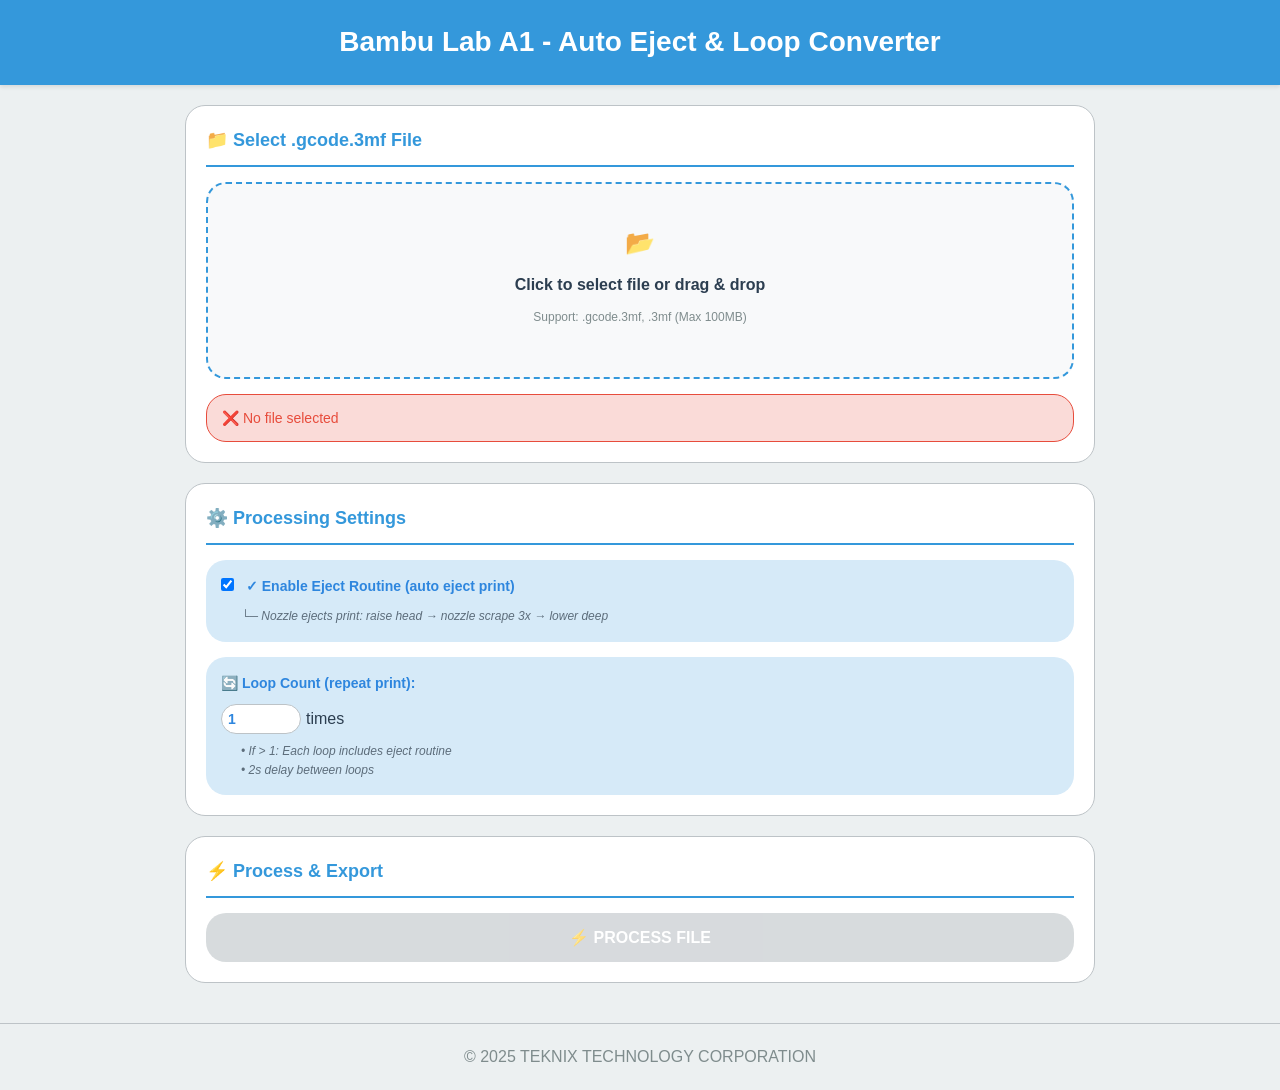
<file: index.html>
<!DOCTYPE html>
<html lang="en">
<head>
    <meta charset="UTF-8">
    <meta name="viewport" content="width=device-width, initial-scale=1.0">
    <title>G-Code Converter</title>
    <link rel="icon" type="image/svg+xml" href="favicon.png">
    <link rel="stylesheet" href="styles.css">
</head>
<body>
    <!-- ===== HEADER ===== -->
    <header>
        <h1>Bambu Lab A1 - Auto Eject & Loop Converter</h1>
    </header>

    <!-- ===== MAIN CONTAINER ===== -->
    <main>
        <!-- ===== UPLOAD SECTION ===== -->
        <section class="upload-section">
            <h2>Select .gcode.3mf File</h2>
            
            <div id="dragDropZone">
                <p style="font-size: 24px; margin-bottom: 10px;">📂</p>
                <p><strong>Click to select file or drag & drop</strong></p>
                <p style="font-size: 12px; color: #7F8C8D;">Support: .gcode.3mf, .3mf (Max 100MB)</p>
            </div>

            <div class="file-info error">❌ No file selected</div>
            <input type="file" id="fileInput" accept=".gcode.3mf,.3mf,.zip">
        </section>

        <!-- ===== SETTINGS SECTION ===== -->
        <section class="settings-section">
            <h2>Processing Settings</h2>

            <!-- Setting 1: Enable Eject -->
            <div class="setting-group">
                <label>
                    <input type="checkbox" id="enableEject" checked>
                    ✓ Enable Eject Routine (auto eject print)
                </label>
                <div class="setting-info">
                    └─ Nozzle ejects print: raise head → nozzle scrape 3x → lower deep
                </div>
            </div>

            <!-- Setting 2: Repeat Count -->
            <div class="setting-group">
                <label>🔄 Loop Count (repeat print):</label>
                <div style="display: flex; gap: 5px; align-items: center;">
                    <input type="number" id="repeatCount" value="1" min="1" max="100" step="1">
                    <span>times</span>
                </div>
                <div class="setting-info">
                    • If > 1: Each loop includes eject routine<br>
                    • 2s delay between loops
                </div>
            </div>
        </section>

        <!-- ===== PROCESS SECTION ===== -->
        <section class="process-section">
            <h2>Process & Export</h2>

            <div class="progress-bar">
                <div class="progress-fill">0%</div>
            </div>

            <div class="status-label info">📊 Ready to process</div>

            <div class="button-group">
                <button id="processBtn" disabled>⚡ PROCESS FILE</button>
                <button id="downloadBtn" class="btn-download">📂 DOWNLOAD FILE</button>
            </div>
        </section>
    </main>

    <!-- ===== FOOTER ===== -->
    <footer>
        <p>&copy; 2025 TEKNIX TECHNOLOGY CORPORATION </p>
    </footer>

    <!-- ===== SCRIPTS ===== -->
    <script src="script.js"></script>
</body>
</html>
</file>
<file: styles.css>
/* =====================================
   BAMBU LAB A1 - G-CODE CONVERTER
   Web Version - HTML/CSS/JS
   ===================================== */

* {
    margin: 0;
    padding: 0;
    box-sizing: border-box;
}

:root {
    --primary-color: #3498DB;
    --secondary-color: #2C3E50;
    --bg-color: #ECF0F1;
    --success-color: #27AE60;
    --error-color: #E74C3C;
    --warning-color: #F39C12;
    --light-blue: #D6EAF8;
    --accent-blue: #2E86DE;
    --white: #FFFFFF;
    --text-dark: #2C3E50;
    --text-light: #7F8C8D;
    --border-color: #BDC3C7;
}

body {
    font-family: 'Arial', sans-serif;
    background-color: var(--bg-color);
    color: var(--text-dark);
    line-height: 1.6;
}

/* ===== HEADER ===== */
header {
    background-color: var(--primary-color);
    color: var(--white);
    padding: 20px;
    text-align: center;
    box-shadow: 0 2px 4px rgba(0, 0, 0, 0.1);
}

header h1 {
    font-size: 28px;
    font-weight: bold;
}

/* ===== MAIN CONTAINER ===== */
main {
    max-width: 950px;
    margin: 20px auto;
    padding: 0 20px;
}

/* ===== SECTION STYLING ===== */
section {
    background-color: var(--white);
    border: 1px solid var(--border-color);
    border-radius: 20px;
    margin-bottom: 20px;
    padding: 20px;
}

section h2 {
    color: var(--primary-color);
    font-size: 18px;
    margin-bottom: 15px;
    padding-bottom: 10px;
    border-bottom: 2px solid var(--primary-color);
}

/* ===== UPLOAD SECTION ===== */
.upload-section {
    background-color: var(--white);
    border: 1px solid var(--border-color);
    border-radius: 20px;
    padding: 20px;
    margin-bottom: 20px;
}

.upload-section h2::before {
    content: "📁 ";
}

#dragDropZone {
    border: 2px dashed var(--primary-color);
    border-radius: 20px;
    padding: 40px;
    text-align: center;
    cursor: pointer;
    transition: all 0.3s ease;
    background-color: #F8F9FA;
    margin-bottom: 15px;
}

#dragDropZone:hover {
    background-color: var(--light-blue);
    border-color: var(--accent-blue);
}

#dragDropZone.dragover {
    background-color: var(--light-blue);
    border-color: var(--accent-blue);
    transform: scale(1.02);
}

#dragDropZone p {
    font-size: 16px;
    color: var(--text-dark);
    margin-bottom: 10px;
}

#fileInput {
    display: none;
}

.file-info {
    background-color: var(--white);
    border: 1px solid var(--border-color);
    border-radius: 20px;
    padding: 12px 15px;
    font-size: 14px;
    margin-top: 10px;
}

.file-info.success {
    color: var(--success-color);
    background-color: #D5F4E6;
    border-color: var(--success-color);
}

.file-info.error {
    color: var(--error-color);
    background-color: #FADBD8;
    border-color: var(--error-color);
}

/* ===== SETTINGS SECTION ===== */
.settings-section {
    background-color: var(--white);
    border: 1px solid var(--border-color);
    border-radius: 20px;
    padding: 20px;
    margin-bottom: 20px;
}

.settings-section h2::before {
    content: "⚙️ ";
}

.setting-group {
    background-color: var(--light-blue);
    border-radius: 20px;
    padding: 15px;
    margin-bottom: 15px;
}

.setting-group:last-child {
    margin-bottom: 0;
}

.setting-group label {
    display: block;
    font-weight: bold;
    color: var(--accent-blue);
    font-size: 14px;
    margin-bottom: 10px;
    cursor: pointer;
}

.setting-group input[type="checkbox"] {
    margin-right: 8px;
    cursor: pointer;
}

.setting-group input[type="number"] {
    width: 80px;
    padding: 6px;
    border: 1px solid var(--border-color);
    border-radius: 20px;
    font-size: 14px;
    font-weight: bold;
    color: var(--accent-blue);
}

.setting-info {
    font-size: 12px;
    color: #5D6D7B;
    margin-top: 8px;
    padding-left: 20px;
    font-style: italic;
}

/* ===== PROCESS SECTION ===== */
.process-section {
    background-color: var(--white);
    border: 1px solid var(--border-color);
    border-radius: 20px;
    padding: 20px;
    margin-bottom: 20px;
}

.process-section h2::before {
    content: "⚡ ";
}

/* ===== PROGRESS BAR ===== */
.progress-bar {
    width: 100%;
    height: 24px;
    background-color: #E8E8E8;
    border-radius: 12px;
    overflow: hidden;
    margin-bottom: 10px;
    display: none;
}

.progress-bar.show {
    display: block;
}

.progress-fill {
    height: 100%;
    background: linear-gradient(90deg, var(--primary-color), var(--accent-blue));
    width: 0%;
    transition: width 0.3s ease;
    display: flex;
    align-items: center;
    justify-content: center;
    color: white;
    font-size: 12px;
    font-weight: bold;
}

/* ===== STATUS LABEL ===== */
.status-label {
    font-size: 14px;
    padding: 10px;
    margin-bottom: 15px;
    border-radius: 20px;
    display: none;
}

.status-label.show {
    display: block;
}

.status-label.info {
    background-color: #D1ECF1;
    color: #0C5460;
    border: 1px solid #BEE5EB;
}

.status-label.success {
    background-color: #D4EDDA;
    color: #155724;
    border: 1px solid #C3E6CB;
}

.status-label.error {
    background-color: #F8D7DA;
    color: #721C24;
    border: 1px solid #F5C6CB;
}

.status-label.warning {
    background-color: #FFF3CD;
    color: #856404;
    border: 1px solid #FFEEBA;
}

/* ===== BUTTONS ===== */
.button-group {
    display: flex;
    gap: 10px;
    margin-top: 15px;
}

button {
    flex: 1;
    padding: 15px;
    font-size: 16px;
    font-weight: bold;
    border: none;
    border-radius: 20px;
    cursor: pointer;
    transition: all 0.3s ease;
    text-transform: uppercase;
}

#processBtn {
    background-color: var(--primary-color);
    color: var(--white);
}

#processBtn:hover:not(:disabled) {
    background-color: var(--accent-blue);
    box-shadow: 0 4px 8px rgba(46, 134, 222, 0.3);
}

#processBtn:disabled {
    background-color: #BDC3C7;
    cursor: not-allowed;
    opacity: 0.6;
}

#downloadBtn {
    background-color: var(--secondary-color);
    color: var(--white);
    display: none;
}

#downloadBtn:hover:not(:disabled) {
    background-color: #1C2833;
    box-shadow: 0 4px 8px rgba(44, 62, 80, 0.3);
}

#downloadBtn.show {
    display: block;
}

/* ===== MODAL / ALERT ===== */
.modal {
    display: none;
    position: fixed;
    z-index: 1000;
    left: 0;
    top: 0;
    width: 100%;
    height: 100%;
    background-color: rgba(0, 0, 0, 0.5);
}

.modal.show {
    display: flex;
    align-items: center;
    justify-content: center;
}

.modal-content {
    background-color: var(--white);
    padding: 20px;
    border-radius: 20px;
    max-width: 500px;
    box-shadow: 0 4px 20px rgba(0, 0, 0, 0.3);
}

.modal-content h3 {
    margin-bottom: 15px;
    color: var(--text-dark);
}

.modal-content p {
    margin-bottom: 20px;
    color: var(--text-light);
    line-height: 1.5;
}

.modal-buttons {
    display: flex;
    gap: 10px;
}

.modal-buttons button {
    flex: 1;
    padding: 10px;
}

.modal-buttons .close-btn {
    background-color: var(--border-color);
    color: var(--text-dark);
}

.modal-buttons .confirm-btn {
    background-color: var(--primary-color);
    color: var(--white);
}

/* ===== FOOTER ===== */
footer {
    text-align: center;
    padding: 20px;
    color: var(--text-light);
    border-top: 1px solid var(--border-color);
    margin-top: 40px;
}

/* ===== RESPONSIVE DESIGN ===== */
@media (max-width: 768px) {
    header h1 {
        font-size: 22px;
    }

    main {
        padding: 0 10px;
    }

    section {
        padding: 15px;
    }

    .button-group {
        flex-direction: column;
    }

    button {
        padding: 12px;
        font-size: 14px;
    }

    #dragDropZone {
        padding: 30px 20px;
    }

    .setting-group {
        padding: 12px;
    }

    .modal-content {
        max-width: 90%;
    }
}

@media (max-width: 480px) {
    header h1 {
        font-size: 18px;
    }

    section {
        padding: 10px;
    }

    .setting-group {
        padding: 10px;
    }

    button {
        padding: 10px;
        font-size: 13px;
    }
}

/* ===== ANIMATIONS ===== */
@keyframes fadeIn {
    from {
        opacity: 0;
        transform: translateY(10px);
    }
    to {
        opacity: 1;
        transform: translateY(0);
    }
}

@keyframes spin {
    from {
        transform: rotate(0deg);
    }
    to {
        transform: rotate(360deg);
    }
}

.fade-in {
    animation: fadeIn 0.3s ease;
}

.spinner {
    display: inline-block;
    width: 16px;
    height: 16px;
    border: 2px solid rgba(255, 255, 255, 0.3);
    border-top: 2px solid white;
    border-radius: 50%;
    animation: spin 1s linear infinite;
    margin-right: 8px;
}
</file>
